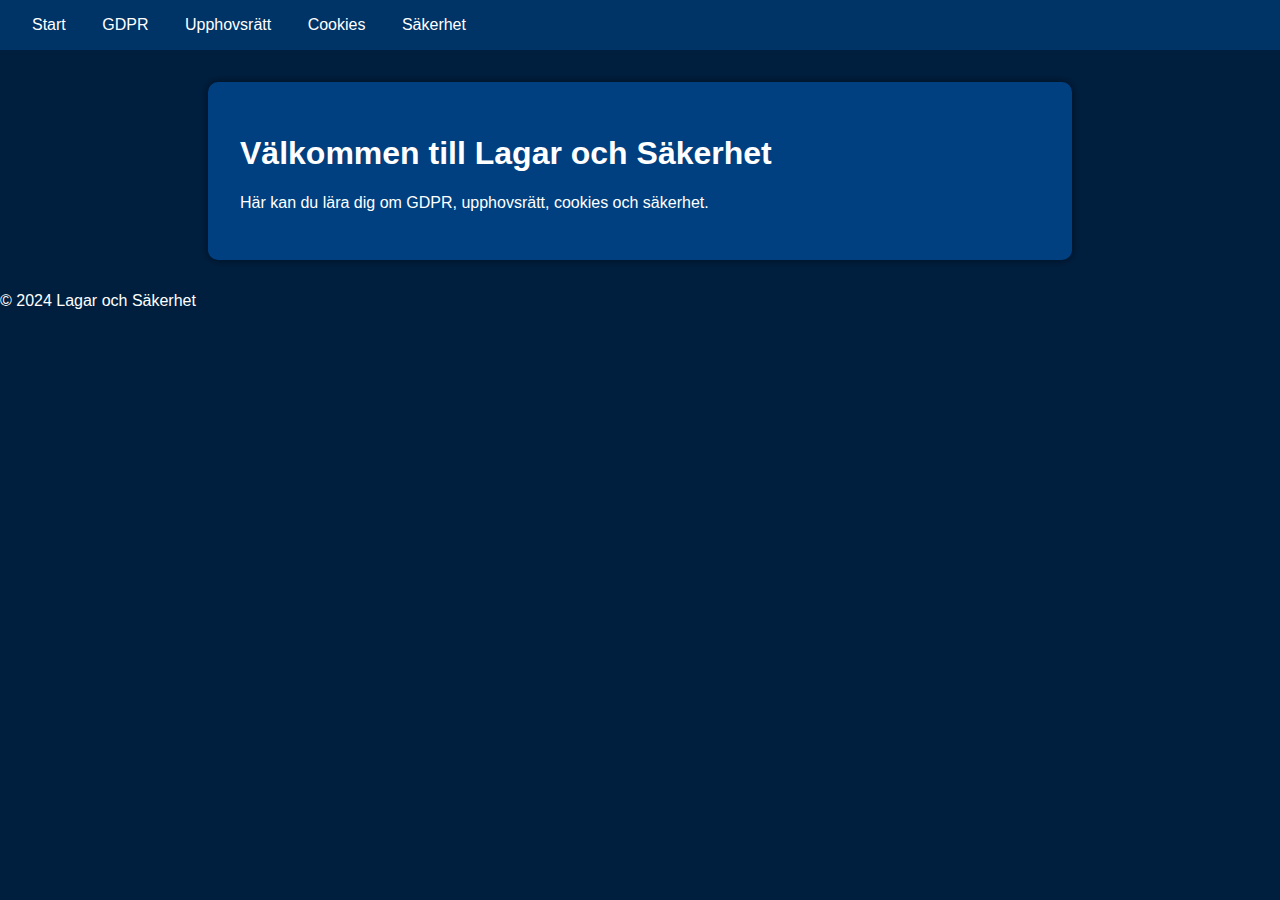
<file: index.html>
<!DOCTYPE html>
<html lang="en">
<head>
    <meta charset="UTF-8">
    <meta name="viewport" content="width=device-width, initial-scale=1.0">
    <title>Start - Lagar och Säkerhet</title>
    <link rel="stylesheet" href="styles.css">
</head>
<body>
    <header>
        <nav>
            <a href="index.html">Start</a>
            <a href="gdpr.html">GDPR</a>
            <a href="upphovsratt.html">Upphovsrätt</a>
            <a href="cookies.html">Cookies</a>
            <a href="sakerhet.html">Säkerhet</a>
        </nav>
    </header>
    <main>
        <h1>Välkommen till Lagar och Säkerhet</h1>
        <p>Här kan du lära dig om GDPR, upphovsrätt, cookies och säkerhet.</p>
    </main>
    <footer>
        <p>&copy; 2024 Lagar och Säkerhet</p>
    </footer>
</body>
</html>
</file>
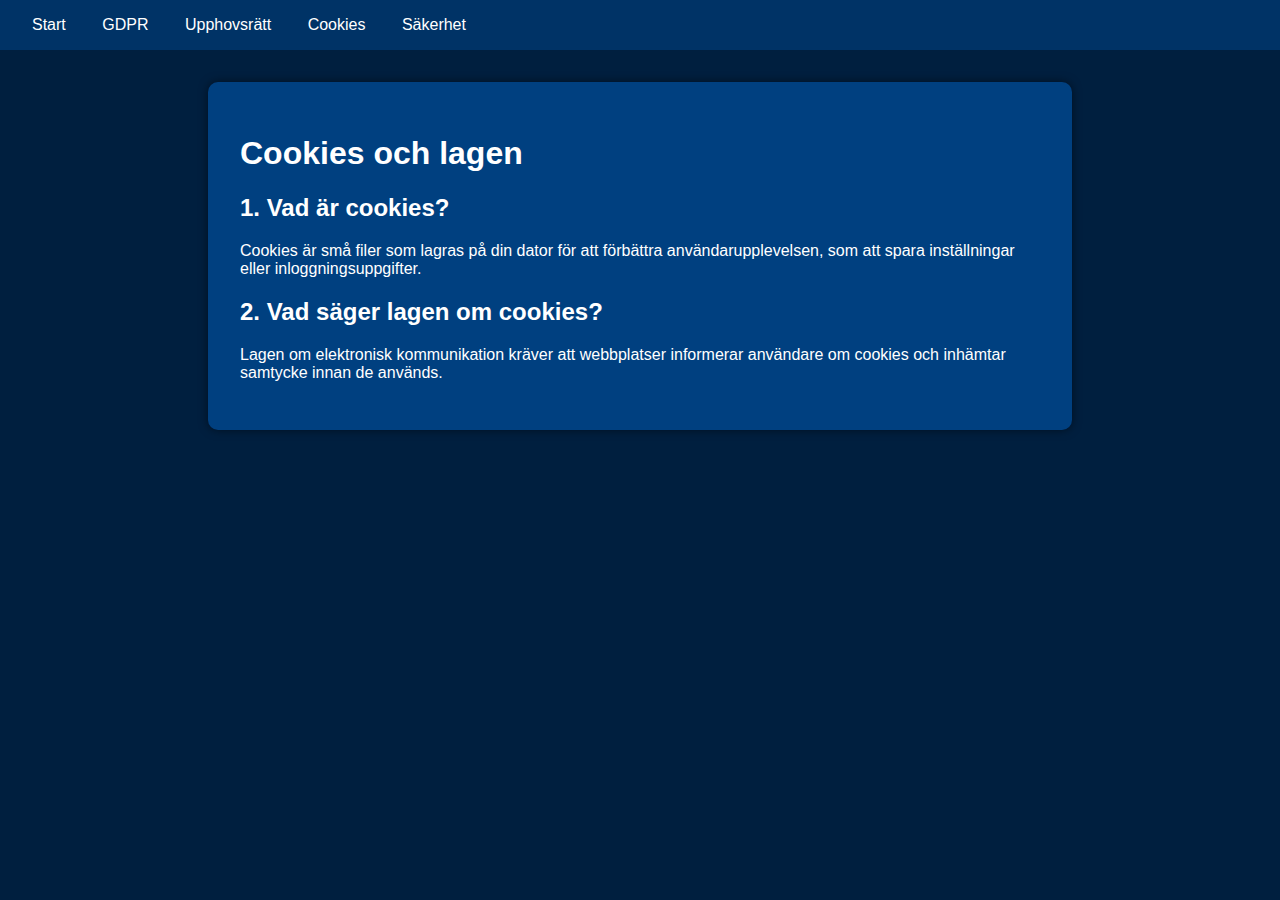
<file: cookies.html>
<!DOCTYPE html>
<html lang="en">
<head>
    <meta charset="UTF-8">
    <meta name="viewport" content="width=device-width, initial-scale=1.0">
    <title>Cookies</title>
    <link rel="stylesheet" href="styles.css">
</head>
<body>
    <header>
        <nav>
            <a href="index.html">Start</a>
            <a href="gdpr.html">GDPR</a>
            <a href="upphovsratt.html">Upphovsrätt</a>
            <a href="cookies.html">Cookies</a>
            <a href="sakerhet.html">Säkerhet</a>
        </nav>
    </header>
    <main>
        <h1>Cookies och lagen</h1>
        <h2>1. Vad är cookies?</h2>
        <p>Cookies är små filer som lagras på din dator för att förbättra användarupplevelsen, som att spara inställningar eller inloggningsuppgifter.</p>

        <h2>2. Vad säger lagen om cookies?</h2>
        <p>Lagen om elektronisk kommunikation kräver att webbplatser informerar användare om cookies och inhämtar samtycke innan de används.</p>
    </main>
    <footer>
       
    </footer>
</body>
</html>
</file>
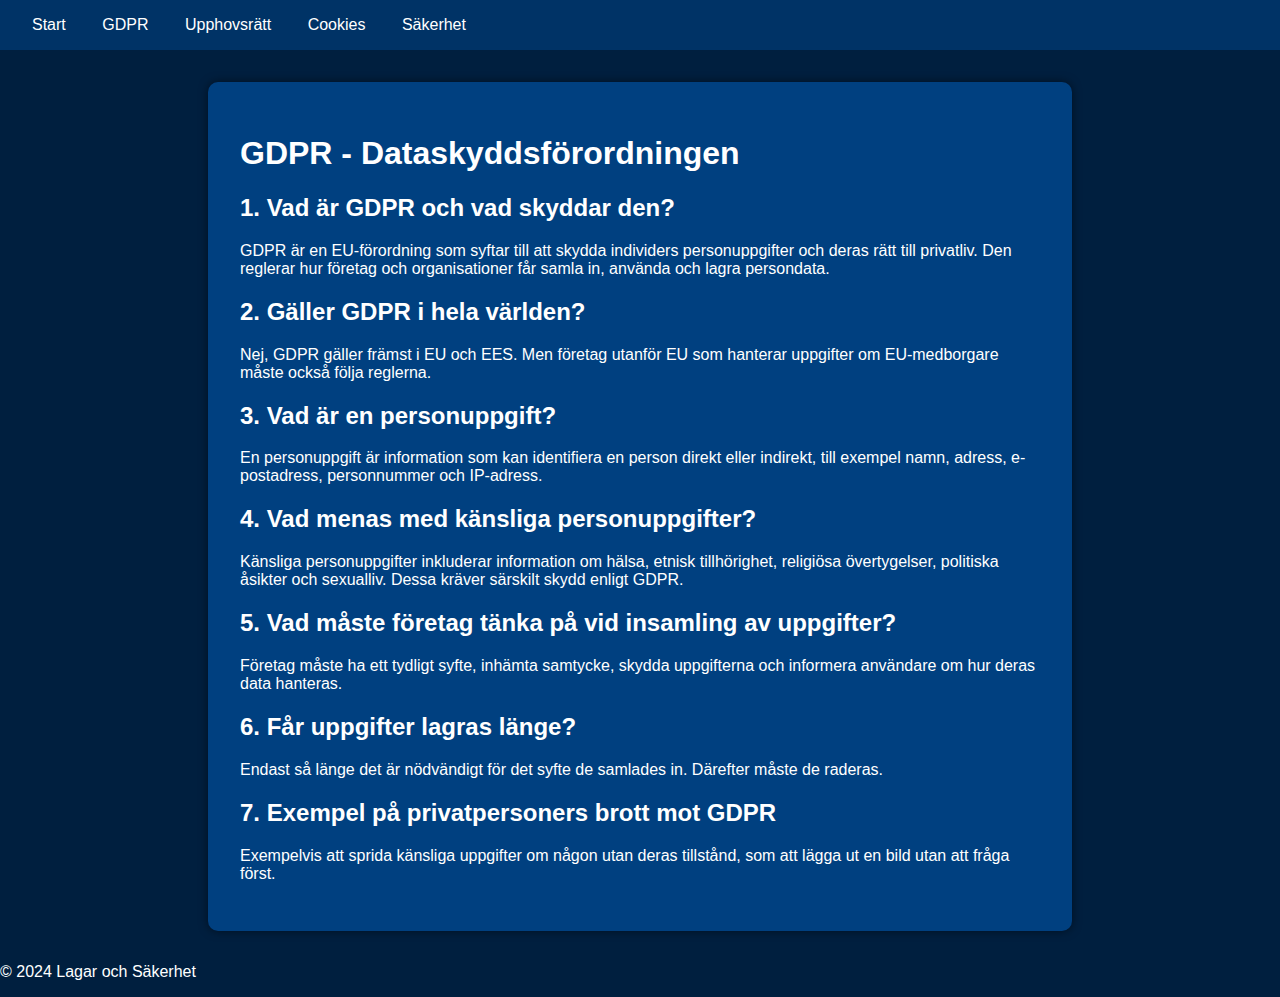
<file: gdpr.html>
<!DOCTYPE html>
<html lang="en">
<head>
    <meta charset="UTF-8">
    <meta name="viewport" content="width=device-width, initial-scale=1.0">
    <title>GDPR</title>
    <link rel="stylesheet" href="styles.css">
</head>
<body>
    <header>
        <nav>
            <a href="index.html">Start</a>
            <a href="gdpr.html">GDPR</a>
            <a href="upphovsratt.html">Upphovsrätt</a>
            <a href="cookies.html">Cookies</a>
            <a href="sakerhet.html">Säkerhet</a>
        </nav>
    </header>
    <main>
        <h1>GDPR - Dataskyddsförordningen</h1>
        <h2>1. Vad är GDPR och vad skyddar den?</h2>
        <p>GDPR är en EU-förordning som syftar till att skydda individers personuppgifter och deras rätt till privatliv. Den reglerar hur företag och organisationer får samla in, använda och lagra persondata.</p>

        <h2>2. Gäller GDPR i hela världen?</h2>
        <p>Nej, GDPR gäller främst i EU och EES. Men företag utanför EU som hanterar uppgifter om EU-medborgare måste också följa reglerna.</p>

        <h2>3. Vad är en personuppgift?</h2>
        <p>En personuppgift är information som kan identifiera en person direkt eller indirekt, till exempel namn, adress, e-postadress, personnummer och IP-adress.</p>

        <h2>4. Vad menas med känsliga personuppgifter?</h2>
        <p>Känsliga personuppgifter inkluderar information om hälsa, etnisk tillhörighet, religiösa övertygelser, politiska åsikter och sexualliv. Dessa kräver särskilt skydd enligt GDPR.</p>

        <h2>5. Vad måste företag tänka på vid insamling av uppgifter?</h2>
        <p>Företag måste ha ett tydligt syfte, inhämta samtycke, skydda uppgifterna och informera användare om hur deras data hanteras.</p>

        <h2>6. Får uppgifter lagras länge?</h2>
        <p>Endast så länge det är nödvändigt för det syfte de samlades in. Därefter måste de raderas.</p>

        <h2>7. Exempel på privatpersoners brott mot GDPR</h2>
        <p>Exempelvis att sprida känsliga uppgifter om någon utan deras tillstånd, som att lägga ut en bild utan att fråga först.</p>
    </main>
    <footer>
        <p>&copy; 2024 Lagar och Säkerhet</p>
    </footer>
</body>
</html>
</file>
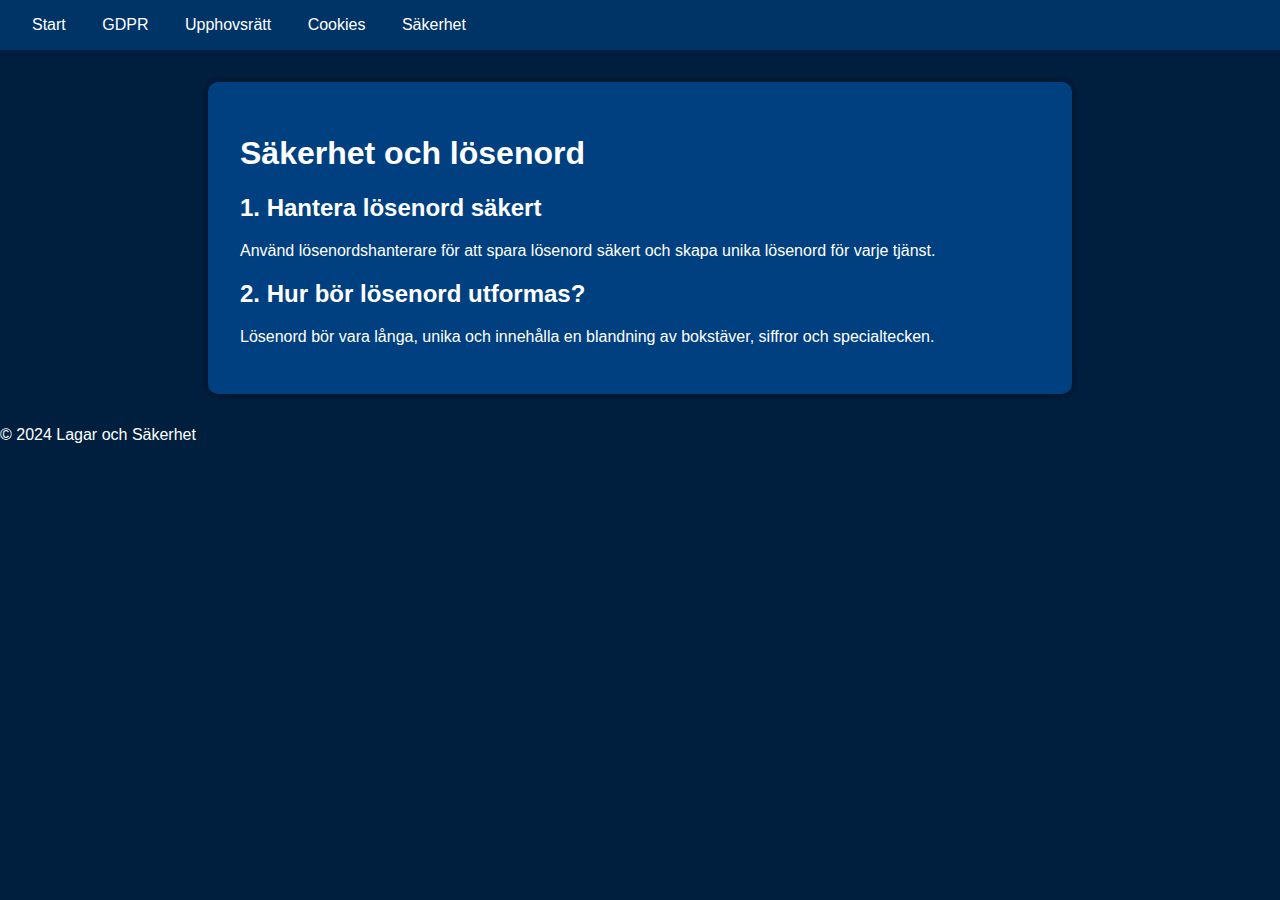
<file: sakerhet.html>
<!DOCTYPE html>
<html lang="en">
<head>
    <meta charset="UTF-8">
    <meta name="viewport" content="width=device-width, initial-scale=1.0">
    <title>Säkerhet</title>
    <link rel="stylesheet" href="styles.css">
</head>
<body>
    <header>
        <nav>
            <a href="index.html">Start</a>
            <a href="gdpr.html">GDPR</a>
            <a href="upphovsratt.html">Upphovsrätt</a>
            <a href="cookies.html">Cookies</a>
            <a href="sakerhet.html">Säkerhet</a>
        </nav>
    </header>
    <main>
        <h1>Säkerhet och lösenord</h1>
        <h2>1. Hantera lösenord säkert</h2>
        <p>Använd lösenordshanterare för att spara lösenord säkert och skapa unika lösenord för varje tjänst.</p>

        <h2>2. Hur bör lösenord utformas?</h2>
        <p>Lösenord bör vara långa, unika och innehålla en blandning av bokstäver, siffror och specialtecken.</p>
    </main>
    <footer>
        <p>&copy; 2024 Lagar och Säkerhet</p>
    </footer>
</body>
</html>
</file>
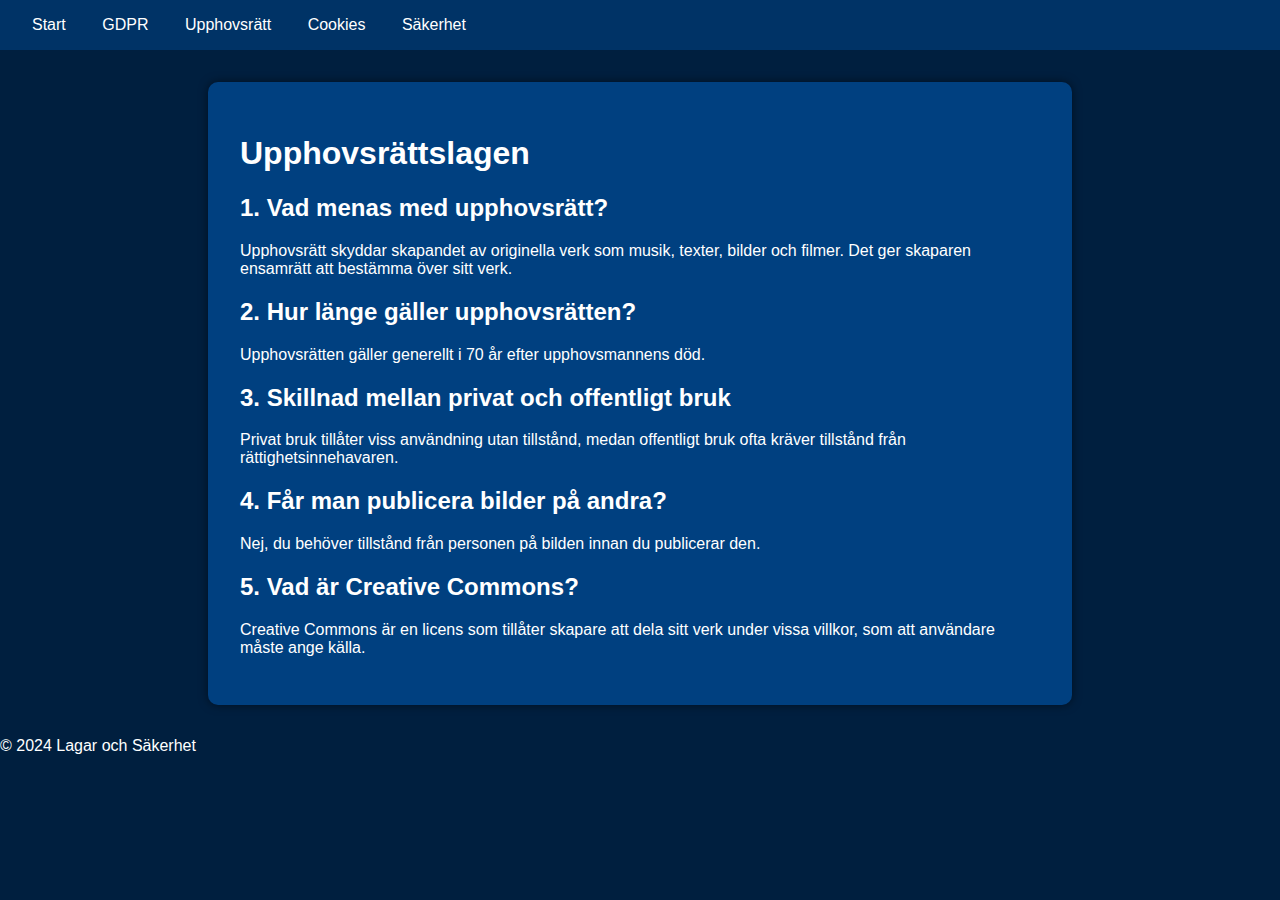
<file: upphovsratt.html>
<!DOCTYPE html>
<html lang="en">
<head>
    <meta charset="UTF-8">
    <meta name="viewport" content="width=device-width, initial-scale=1.0">
    <title>Upphovsrätt</title>
    <link rel="stylesheet" href="styles.css">
</head>
<body>
    <header>
        <nav>
            <a href="index.html">Start</a>
            <a href="gdpr.html">GDPR</a>
            <a href="upphovsratt.html">Upphovsrätt</a>
            <a href="cookies.html">Cookies</a>
            <a href="sakerhet.html">Säkerhet</a>
        </nav>
    </header>
    <main>
        <h1>Upphovsrättslagen</h1>
        <h2>1. Vad menas med upphovsrätt?</h2>
        <p>Upphovsrätt skyddar skapandet av originella verk som musik, texter, bilder och filmer. Det ger skaparen ensamrätt att bestämma över sitt verk.</p>

        <h2>2. Hur länge gäller upphovsrätten?</h2>
        <p>Upphovsrätten gäller generellt i 70 år efter upphovsmannens död.</p>

        <h2>3. Skillnad mellan privat och offentligt bruk</h2>
        <p>Privat bruk tillåter viss användning utan tillstånd, medan offentligt bruk ofta kräver tillstånd från rättighetsinnehavaren.</p>

        <h2>4. Får man publicera bilder på andra?</h2>
        <p>Nej, du behöver tillstånd från personen på bilden innan du publicerar den.</p>

        <h2>5. Vad är Creative Commons?</h2>
        <p>Creative Commons är en licens som tillåter skapare att dela sitt verk under vissa villkor, som att användare måste ange källa.</p>
    </main>
    <footer>
        <p>&copy; 2024 Lagar och Säkerhet</p>
    </footer>
</body>
</html>
</file>
<file: styles.css>
body {
    font-family: Arial, sans-serif;
    margin: 0;
    padding: 0;
    background-color: #001f3f;
    color: #ffffff;
}

header {
    background-color: #003366;
    padding: 1em;
}

nav a {
    color: #ffffff;
    text-decoration: none;
    margin: 0 1em;
    position: sticky;
}

nav a:hover {
    text-decoration: underline;
    position: sticky;
}

main {
    padding: 2em;
    background-color: #004080;
    margin: 2em auto;
    max-width: 800px;
    border-radius: 10px;
    box-shadow: 0px 0px 10px rgba(0, 0, 0, 0.5);
}
</file>
